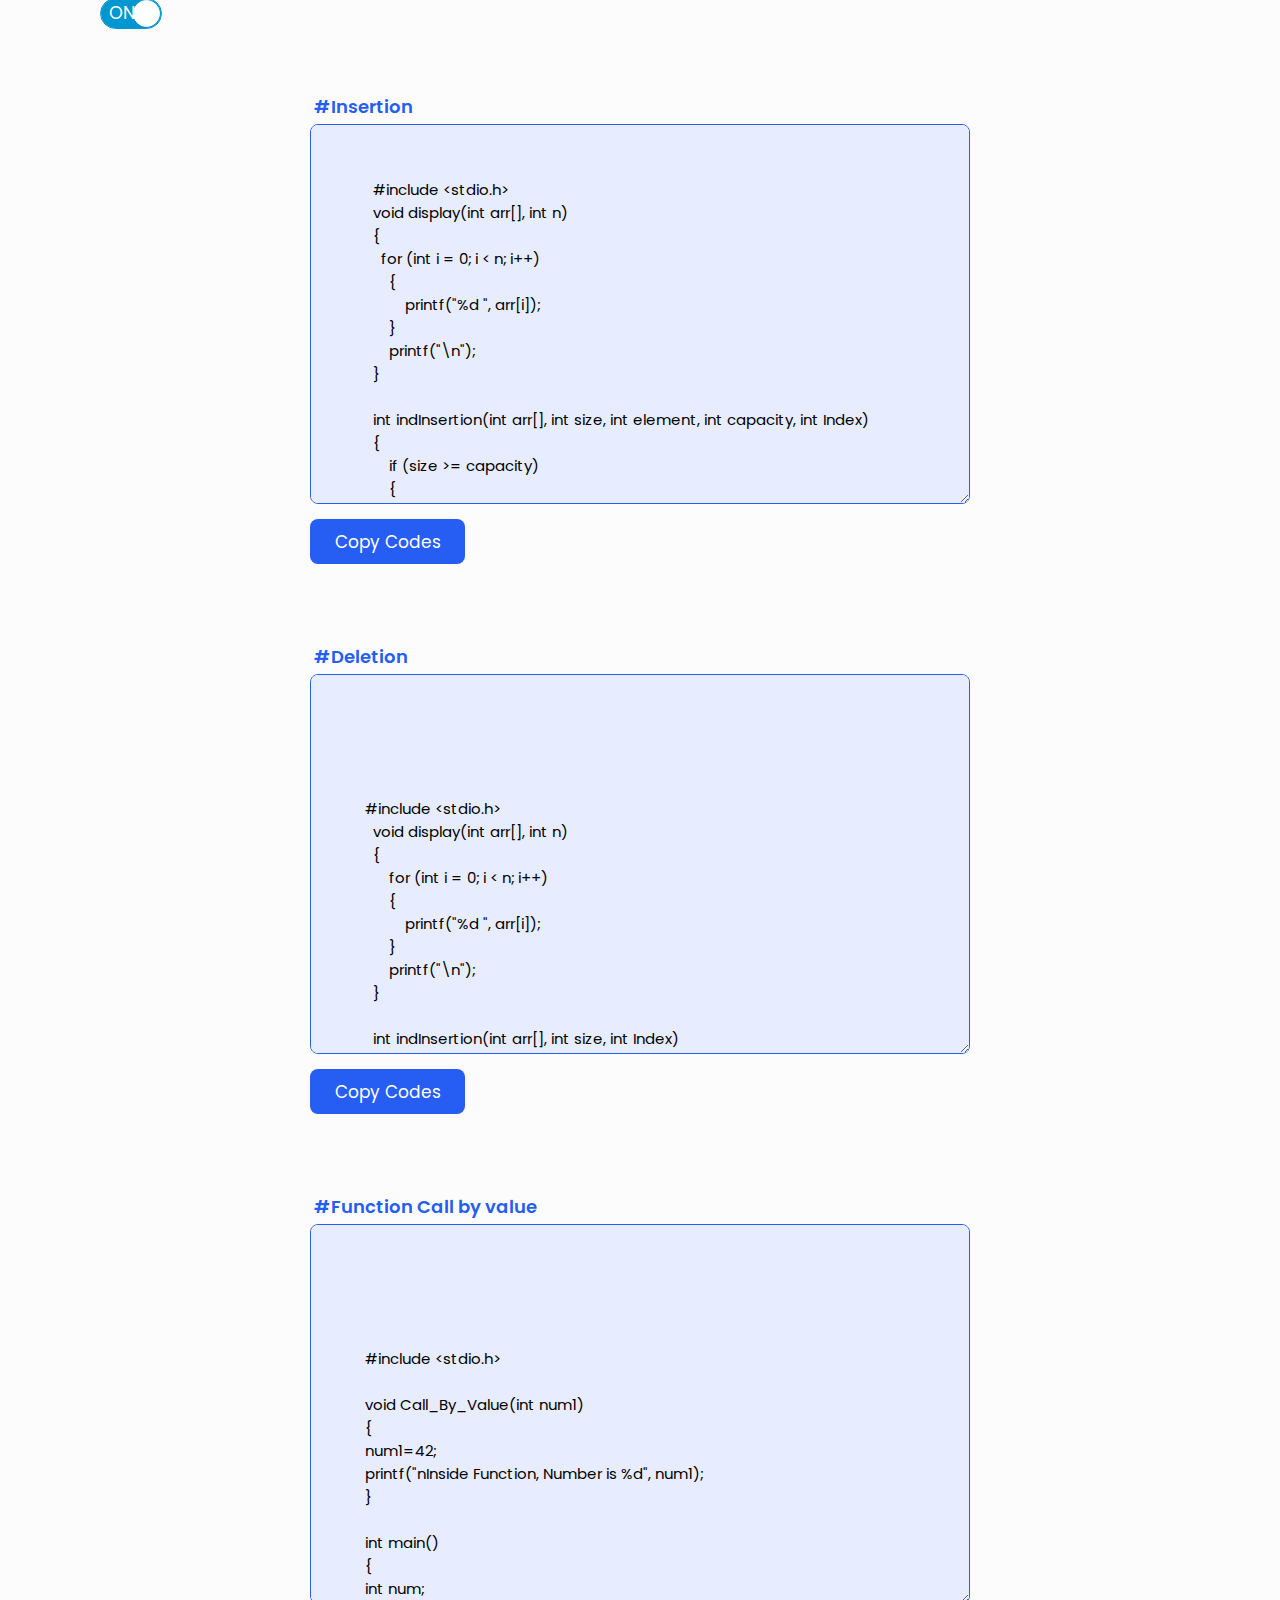
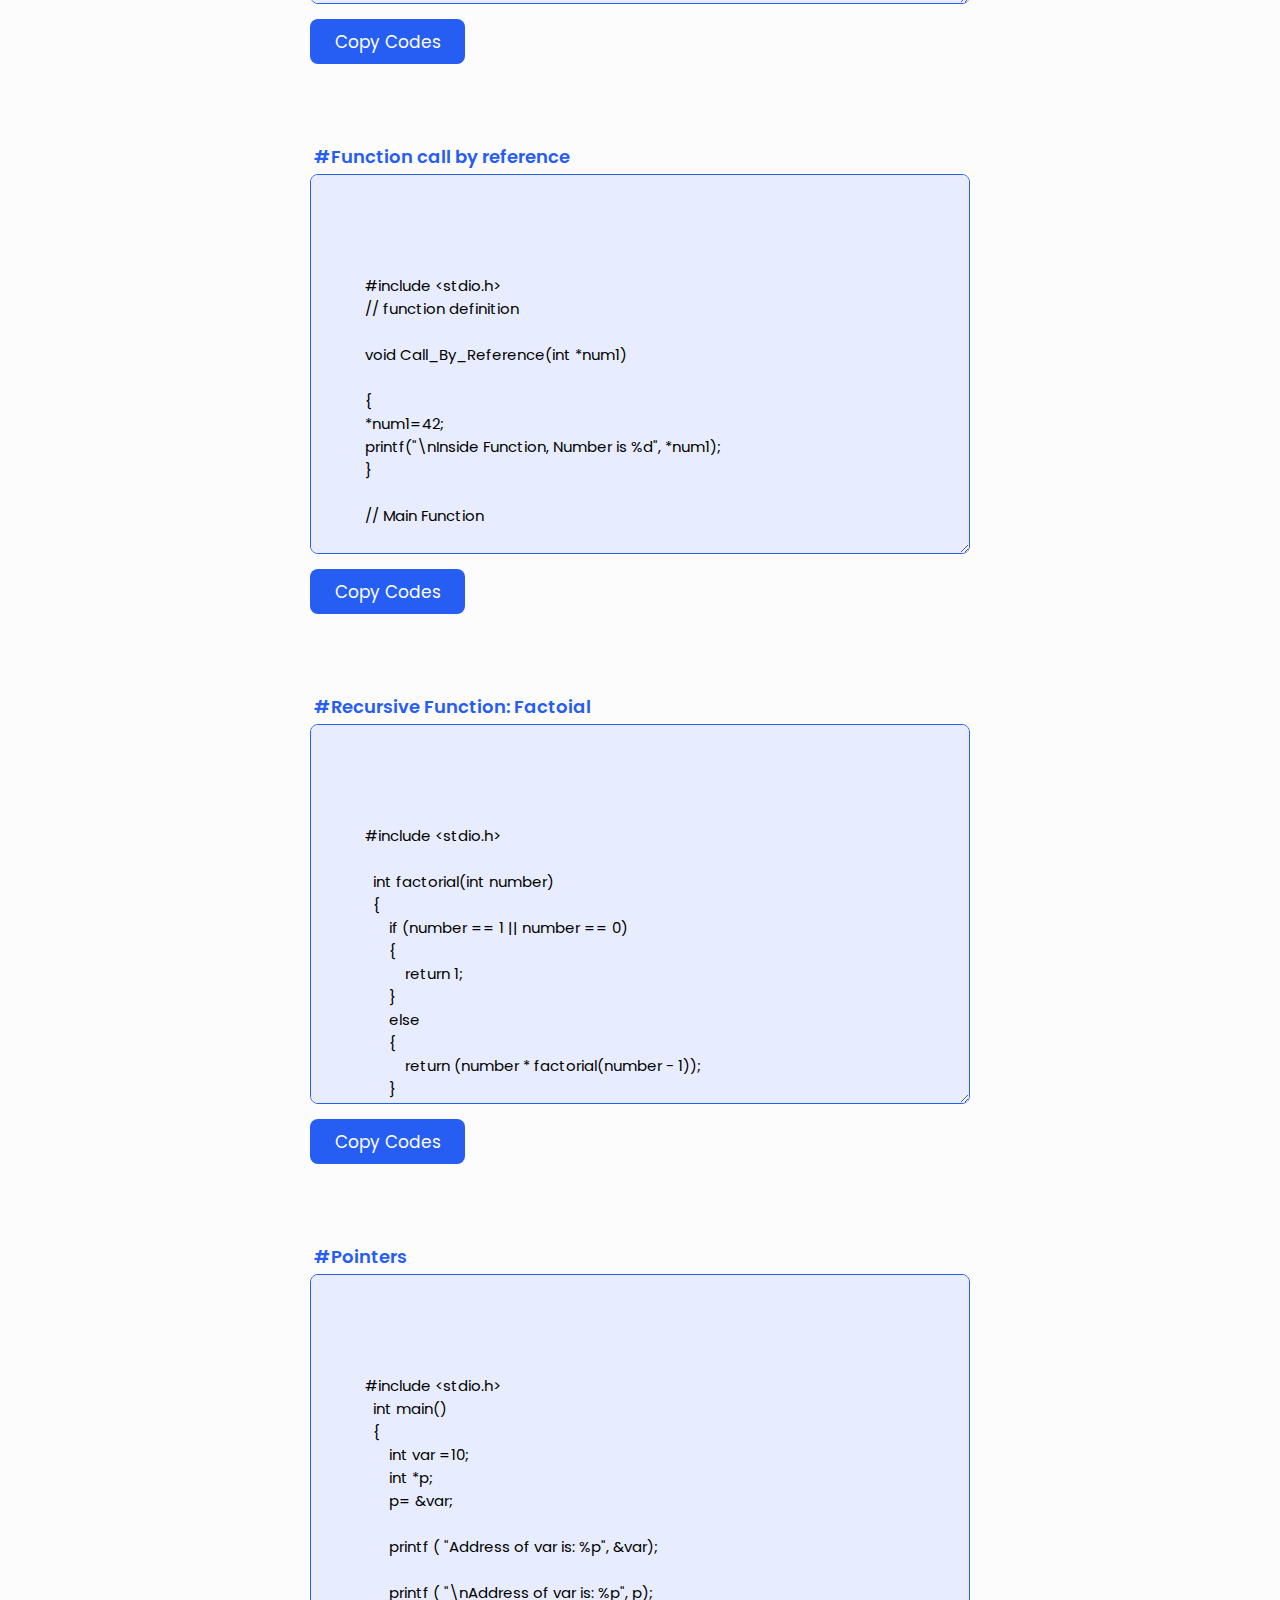
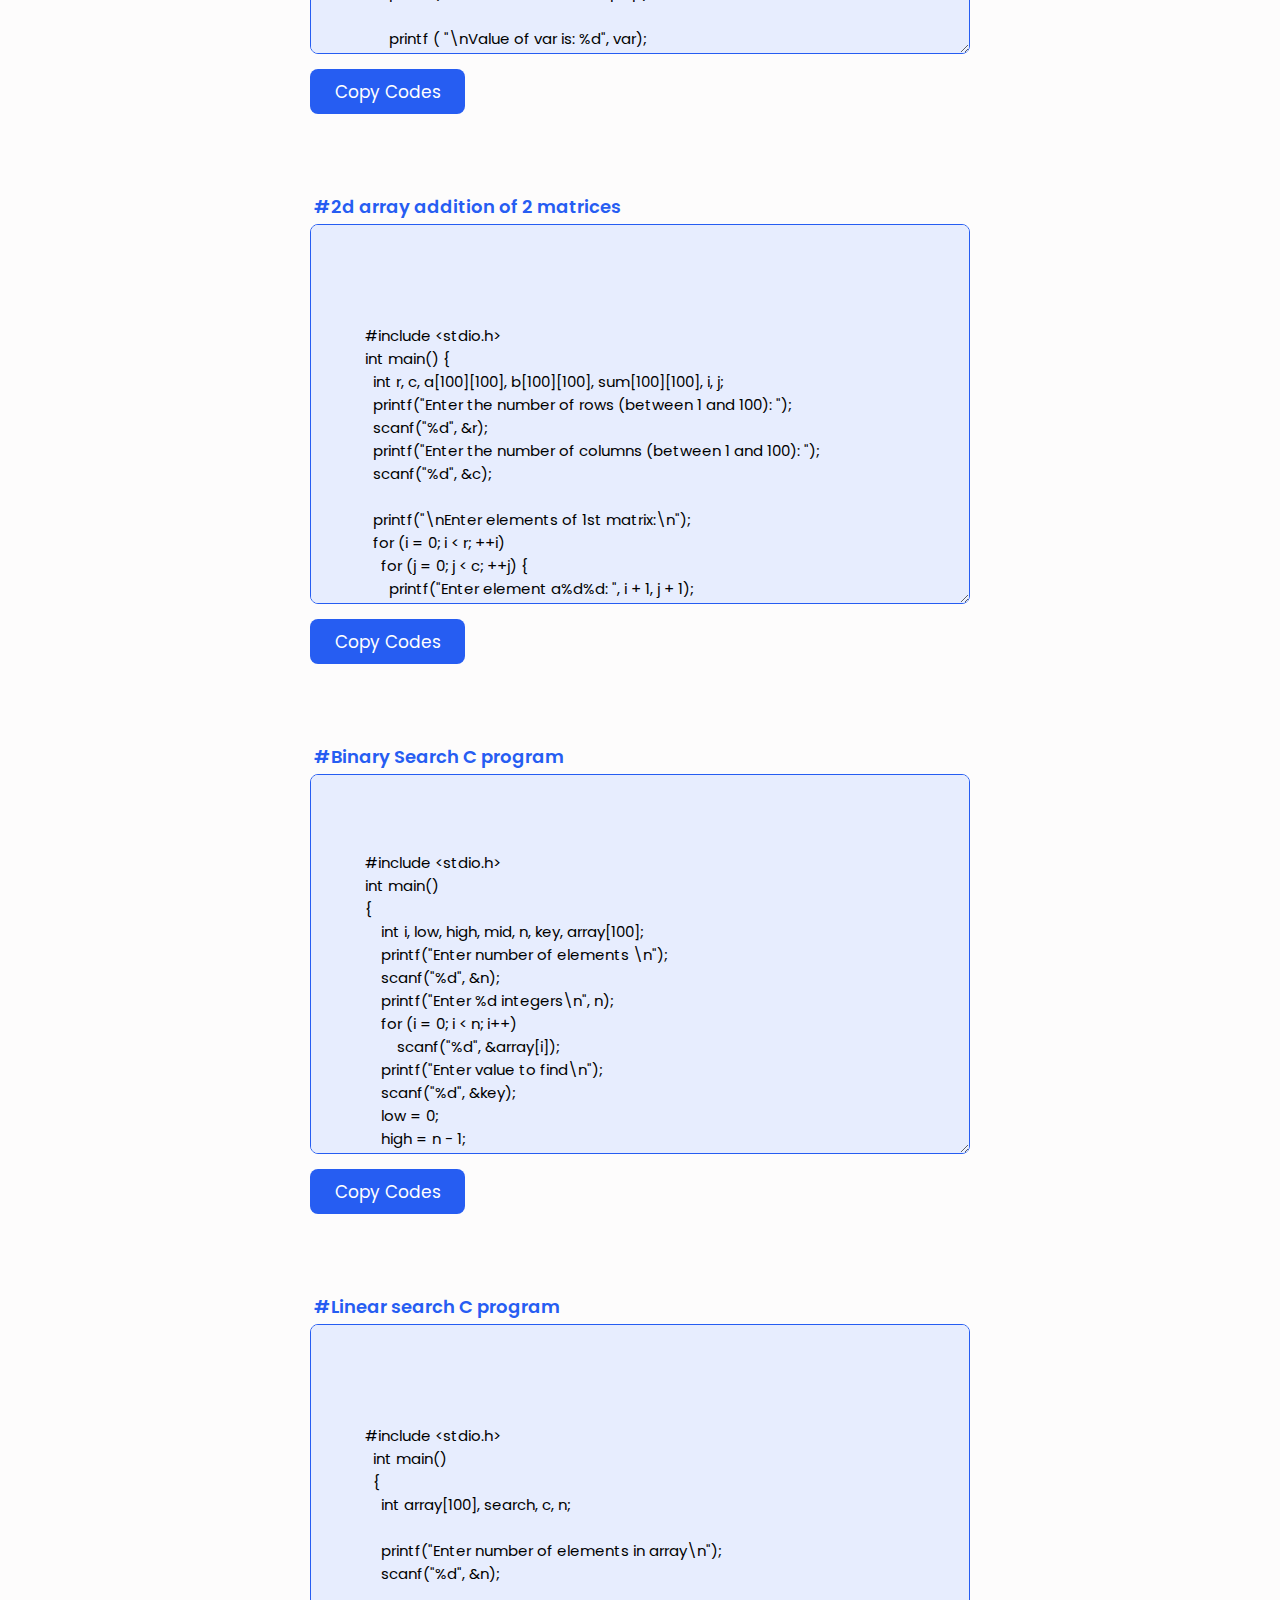
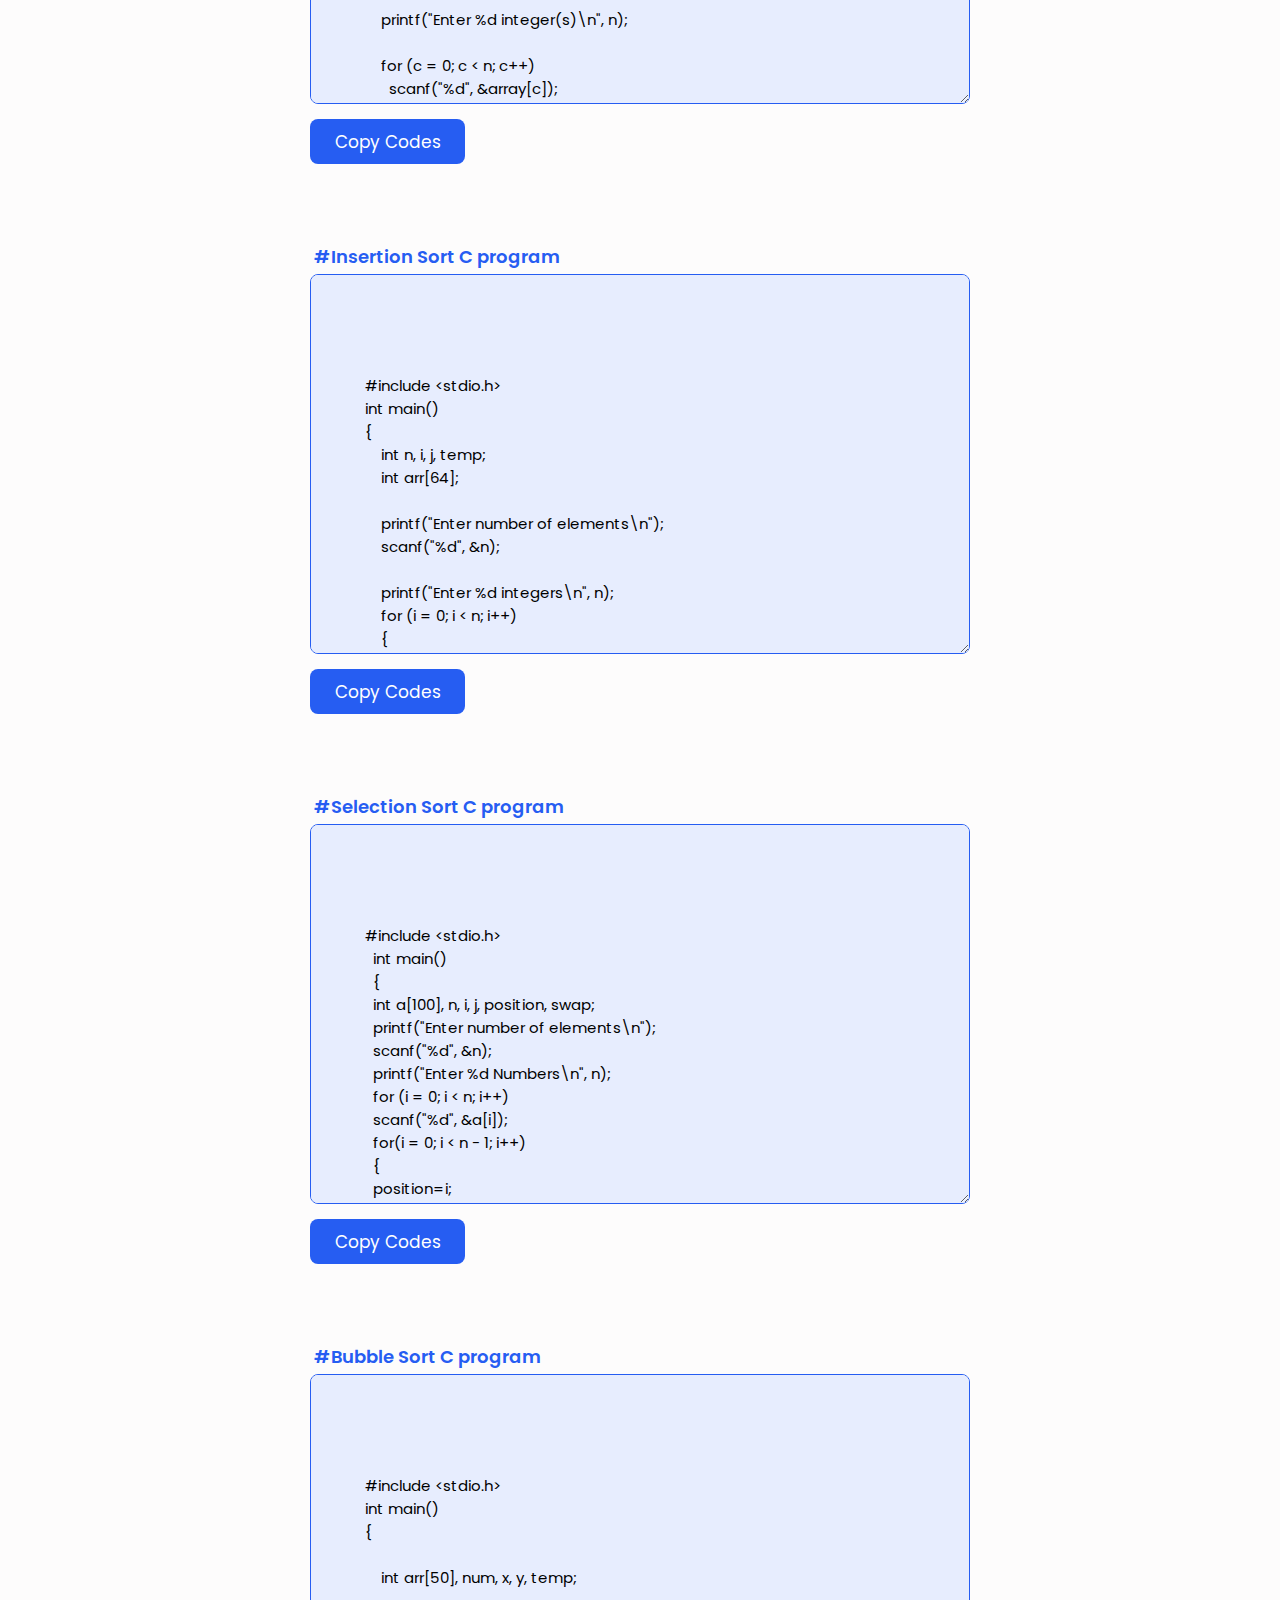
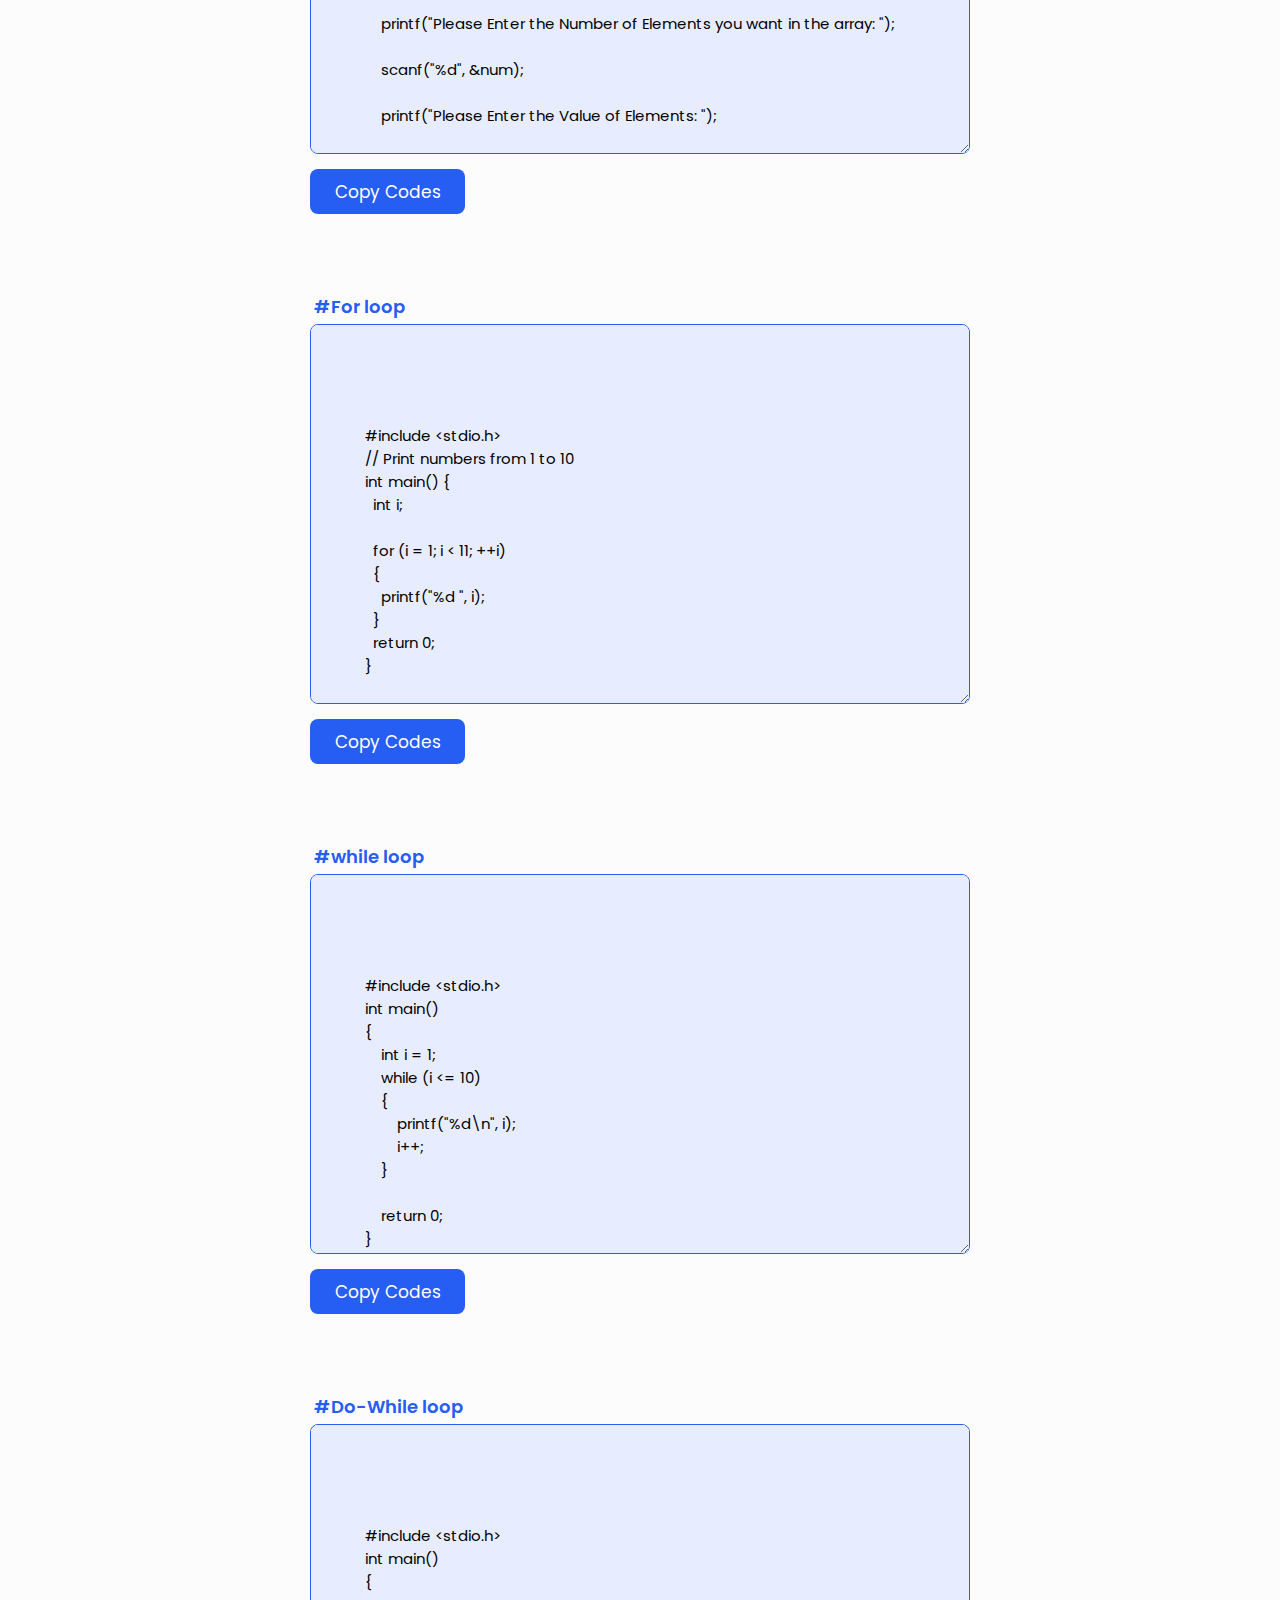
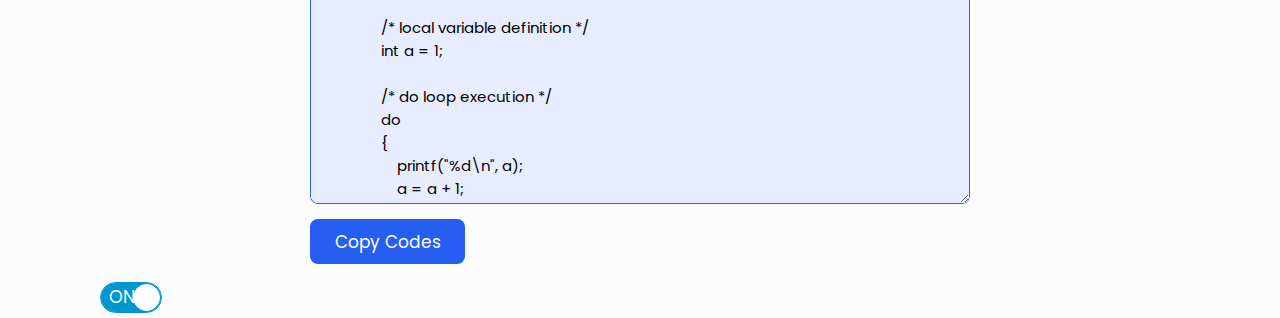
<file: index.html>
<!DOCTYPE html>
<html>
  <head>
    <meta charset="utf-8" />
    <meta name="viewport" content="width=device-width" />
    <title>C Compiler</title>
    <link href="style3.css" rel="stylesheet" type="text/css" />

    <link rel="icon" href="img\c_original_logo_icon_146611.svg"> 
  </head>
  <body>
    
    
<p>
  <label class="toggleSwitch large" onclick="document.getElementById('demo').innerHTML = 'This is C Compiler'">
  <label class="toggleSwitch large" onclick="document.getElementById('demo').innerHTML = 'This is C Compiler'">
        <input type="checkbox" checked />
        <span>
            <span>OFF</span>
            <span>ON</span>
            
        </span>
        <a></a>
    </label>
</p>
    <div id="demo">

     <div  class="content">
      <div class="text-boxes">
      <div class="text-box Box1">
        <div class="topic">#Insertion</div>
        <textarea id="Box1" readonly > 
        #include &lt;stdio.h&gt;
        void display(int arr[], int n)
        {
          for (int i = 0; i < n; i++)
            {
                printf("%d ", arr[i]);
            }
            printf("\n");
        }
        
        int indInsertion(int arr[], int size, int element, int capacity, int Index)
        {
            if (size >= capacity)
            {
                return -1;
            }
            for (int i = size - 1; i >= Index; i--)
            {
                arr[i + 1] = arr[i];
            }
            arr[Index] = element;
            return 1;
        }
        int main()
        {
            int arr[100] = {1, 2, 3, 4, 95};
            int size = 5;
            int element = 45;
            int Index = 3;
            display(arr, size);
            indInsertion(arr, size, element,100, Index);
            size += 1;
            display(arr, size);
            return 0;
        }
        
       </textarea>
      <button id="Button1">Copy Codes</button>
    </div>
  </div></div>

  <div  class="content"><div class="text-boxes">
      <div class="text-box Box2">
        <div class="topic">#Deletion</div>
        <textarea id="Box2" readonly > 
      
      
      
      #include &lt;stdio.h&gt;
        void display(int arr[], int n)
        {
            for (int i = 0; i < n; i++)
            {
                printf("%d ", arr[i]);
            }
            printf("\n");
        }
        
        int indInsertion(int arr[], int size, int Index)
        {
        
            for (int i = Index; i < size - 1; i++)
            {
                arr[i] = arr[i + 1];
            }
        }
        int main()
        {
            int arr[100] = {1, 2, 3, 4, 95};
            int size = 5;
            int element = 45;
            int Index = 3;
            display(arr, size);
            indInsertion(arr, size, Index);
            size -= 1;
            display(arr, size);
            return 0;
        }
         </textarea>
      <button id="Button2">Copy Codes</button></div></div></div>
      
       <div  class="content"></div><div class="text-boxes">
        <div class="text-box Box3">
          <div class="topic">#Function Call by value</div>
          <textarea id="Box3" readonly > 
        
      
      
      #include &lt;stdio.h&gt;
      
      void Call_By_Value(int num1)
      {
      num1=42;
      printf("nInside Function, Number is %d", num1);
      }

      int main()
      {
      int num;
      num=24;
      printf("nBefore Function, Number is %d", num);

      Call_By_Value(num);

      printf("nAfter Function, Number is %dn", num);

      return 0;
      }
      </textarea>
      <button id="Button3">Copy Codes</button></div></div>
      
      <div  class="content"></div><div class="text-boxes">
        <div class="text-box Box4">
          <div class="topic">#Function call by reference</div>
          <textarea id="Box4" readonly > 
        
      
      #include &lt;stdio.h&gt;
      // function definition

      void Call_By_Reference(int *num1)

      {
      *num1=42;
      printf("\nInside Function, Number is %d", *num1);
      }

      // Main Function

      int main()
      {
      int num;
      num=24;
      printf("\nBefore Function, Number is %d", num);

      Call_By_Reference(&num);

      printf("\nAfter Function, Number is %d", num);

      return 0;
      }
      </span> </textarea>
      <button id="Button4">Copy Codes</button></div></div>
      
      <div  class="content"></div><div class="text-boxes">
        <div class="text-box Box5">
          <div class="topic">#Recursive Function: Factoial</div>
          <textarea id="Box5" readonly > 
        
      
      #include &lt;stdio.h&gt;

        int factorial(int number)
        {
            if (number == 1 || number == 0)
            {
                return 1;
            }
            else
            {
                return (number * factorial(number - 1));
            }
        }
        int main()
        {
            int num;
            printf("Enter the number you want the factorial of\n");
            scanf("%d", &num);
            printf("The factorial of %d is %d\n", num, factorial(num));
        
            return 0;
        }
         </textarea>
      <button id="Button5">Copy Codes</button></div></div>
      
      <div  class="content"></div><div class="text-boxes">
        <div class="text-box Box6">
          <div class="topic">#Pointers
          </div>
          <textarea id="Box6" readonly > 
        
      
      #include &lt;stdio.h&gt;
        int main()
        {
            int var =10;
            int *p;
            p= &var;
        
            printf ( "Address of var is: %p", &var);
        
            printf ( "\nAddress of var is: %p", p);
        
            printf ( "\nValue of var is: %d", var);
        
            printf ( "\nValue of var is: %d", *p);
        
            printf ( "\nValue of var is: %d", *( &var));
        
            printf( "\nValue of pointer p is: %p", p);
        
            printf ( "\nAddress of pointer p is: %p", &p);
        
            return 0;
        }
         </textarea>
      <button id="Button6">Copy Codes</button></div></div>
      
      <div  class="content"></div><div class="text-boxes">
        <div class="text-box Box7">
          <div class="topic">#2d array addition of 2 matrices</div>
          <textarea id="Box7" readonly > 
        
      
      #include &lt;stdio.h&gt;
      int main() {
        int r, c, a[100][100], b[100][100], sum[100][100], i, j;
        printf("Enter the number of rows (between 1 and 100): ");
        scanf("%d", &r);
        printf("Enter the number of columns (between 1 and 100): ");
        scanf("%d", &c);
      
        printf("\nEnter elements of 1st matrix:\n");
        for (i = 0; i < r; ++i)
          for (j = 0; j < c; ++j) {
            printf("Enter element a%d%d: ", i + 1, j + 1);
            scanf("%d", &a[i][j]);
          }
      
        printf("Enter elements of 2nd matrix:\n");
        for (i = 0; i < r; ++i)
          for (j = 0; j < c; ++j) {
            printf("Enter element b%d%d: ", i + 1, j + 1);
            scanf("%d", &b[i][j]);
          }
      
        // adding two matrices
        for (i = 0; i < r; ++i)
          for (j = 0; j < c; ++j) {
            sum[i][j] = a[i][j] + b[i][j];
          }
      
        // printing the result
        printf("\nSum of two matrices: \n");
        for (i = 0; i < r; ++i)
          for (j = 0; j < c; ++j) {
            printf("%d   ", sum[i][j]);
            if (j == c - 1) {
              printf("\n\n");
            }
          }
      
        return 0;
      }
       </textarea>
      <button id="Button7">Copy Codes</button></div></div>
      
      <div  class="content"></div><div class="text-boxes">
        <div class="text-box Box8">
          <div class="topic">#Binary Search C program</div>
          <textarea id="Box8" readonly > 
        
      #include &lt;stdio.h&gt;
      int main()
      {
          int i, low, high, mid, n, key, array[100];
          printf("Enter number of elements \n");
          scanf("%d", &n);
          printf("Enter %d integers\n", n);
          for (i = 0; i < n; i++)
              scanf("%d", &array[i]);
          printf("Enter value to find\n");
          scanf("%d", &key);
          low = 0;
          high = n - 1;
          mid = (low + high) / 2;
          while (low <= high)
          {
              if (array[mid] < key)
                  low = mid + 1;
              else if (array[mid] == key)
              {
                  printf("%d found at location %d.\n", key, mid + 1);
                  break;
              }
              else
                  high = mid - 1;
              mid = (low + high) / 2;
          }
          if (low > high)
              printf("Not found! %d isn't present in the list.\n", key);
          return 0;
      }
       </textarea>
      <button id="Button8">Copy Codes</button></div></div>
      
      <div  class="content"></div><div class="text-boxes">
        <div class="text-box Box9">
          <div class="topic">#Linear search C program</div>
          <textarea id="Box9" readonly > 
        
    
      #include &lt;stdio.h&gt;
        int main()
        {
          int array[100], search, c, n;
        
          printf("Enter number of elements in array\n");
          scanf("%d", &n);
        
          printf("Enter %d integer(s)\n", n);
        
          for (c = 0; c < n; c++)
            scanf("%d", &array[c]);
        
          printf("Enter a number to search\n");
          scanf("%d", &search);
        
          for (c = 0; c < n; c++)
          {
            if (array[c] == search)    /* If required element is found */
            {
              printf("%d is present at location %d.\n", search, c+1);
              break;
            }
          }
          if (c == n)
            printf("%d isn't present in the array.\n", search);
        
          return 0;
        }
         </textarea>
        <button id="Button9">Copy Codes</button></div></div>
        
        
       <div  class="content"></div><div class="text-boxes">
        <div class="text-box Box10">
          <div class="topic">#Insertion Sort C program</div>
          <textarea id="Box10" readonly > 
        
    
      #include &lt;stdio.h&gt;
      int main()
      {
          int n, i, j, temp;
          int arr[64];
      
          printf("Enter number of elements\n");
          scanf("%d", &n);
      
          printf("Enter %d integers\n", n);
          for (i = 0; i < n; i++)
          {
              scanf("%d", &arr[i]);
          }
          for (i = 1 ; i <= n - 1; i++)
          {
            j = i;
                  while ( j > 0 && arr[j-1] > arr[j])
                  {	        
                      temp     = arr[j];
                      arr[j]   = arr[j-1];
                      arr[j-1] = temp;
                      j--;
                  }
          }
          printf("Sorted list in ascending order:\n");
          for (i = 0; i <= n - 1; i++)
          {
              printf("%d\n", arr[i]);
          }
          return 0;
      }
       </textarea>
      <button id="Button10">Copy Codes</button></div></div>
      
       <div  class="content"></div><div class="text-boxes">
        <div class="text-box Box11">
          <div class="topic">#Selection Sort C program</div>
          <textarea id="Box11" readonly > 
        
    
      #include &lt;stdio.h&gt;
        int main()
        {
        int a[100], n, i, j, position, swap;
        printf("Enter number of elements\n");
        scanf("%d", &n);
        printf("Enter %d Numbers\n", n);
        for (i = 0; i < n; i++)
        scanf("%d", &a[i]);
        for(i = 0; i < n - 1; i++)
        {
        position=i;
        for(j = i + 1; j < n; j++)
        {
        if(a[position] > a[j])
        position=j;
        }
        if(position != i)
        {
        swap=a[i];
        a[i]=a[position];
        a[position]=swap;
        }
        }
        printf("Sorted Array:\n");
        for(i = 0; i < n; i++)
        printf("%d\n", a[i]);
        return 0;
        }
        
       </textarea>
      <button id="Button11">Copy Codes</button></div></div>
       <div  class="content"></div><div class="text-boxes">
        <div class="text-box Box12">
          <div class="topic">#Bubble Sort C program</div>
          <textarea id="Box12" readonly > 
        
     
      #include &lt;stdio.h&gt;
      int main()
      {
      
          int arr[50], num, x, y, temp;
      
          printf("Please Enter the Number of Elements you want in the array: ");
      
          scanf("%d", &num);
      
          printf("Please Enter the Value of Elements: ");
      
          for (x = 0; x < num; x++)
      
              scanf("%d", &arr[x]);
      
          for (x = 0; x < num - 1; x++)
          {
      
              for (y = 0; y < num - x - 1; y++)
              {
      
                  if (arr[y] > arr[y + 1])
                  {
      
                      temp = arr[y];
      
                      arr[y] = arr[y + 1];
      
                      arr[y + 1] = temp;
                  }
              }
          }
      
          printf("Array after implementing bubble sort: ");
      
          for (x = 0; x < num; x++)
          {
      
              printf("%d ", arr[x]);
          }
      
          return 0;
      }
      
      </textarea>
      <button id="Button12">Copy Codes</button></div></div>
       <div  class="content"></div><div class="text-boxes">
        <div class="text-box Box13">
          <div class="topic">#For loop</div>
          <textarea id="Box13" readonly > 
        
     
      #include &lt;stdio.h&gt;
      // Print numbers from 1 to 10
      int main() {
        int i;

        for (i = 1; i < 11; ++i)
        {
          printf("%d ", i);
        }
        return 0;
      }
      
       </textarea>
      <button id="Button13">Copy Codes</button></div></div>
       <div  class="content"></div><div class="text-boxes">
        <div class="text-box Box14">
          <div class="topic">#while loop</div>
          <textarea id="Box14" readonly > 
        
     
      #include &lt;stdio.h&gt;
      int main()
      {
          int i = 1;
          while (i <= 10)
          {
              printf("%d\n", i);
              i++;
          }

          return 0;
      }
      
      </textarea>
      <button id="Button14">Copy Codes</button></div></div>
       <div class="content"></div><div class="text-boxes">
        <div class="text-box Box15">
          <div class="topic">#Do-While loop</div>
          <textarea id="Box15" readonly > 
        
     
      #include &lt;stdio.h&gt;
      int main()
      {

          /* local variable definition */
          int a = 1;

          /* do loop execution */
          do
          {
              printf("%d\n", a);
              a = a + 1;
          } while (a <= 10);

          return 0;
      }
      
      </textarea>
      <button id="Button15">Copy Codes</button></div></div>
      <p>
        <label class="toggleSwitch large" onclick="document.getElementById('demo').innerHTML = 'This is C Compiler'">
        <label class="toggleSwitch large" onclick="document.getElementById('demo').innerHTML = 'This is C Compiler'">
              <input type="checkbox" checked />
              <span>
                  <span>OFF</span>
                  <span>ON</span>
                  
              </span>
              <a></a>
          </label>
      </p>
      
    
    <script>
    
      // HTML BOx JS Code
        let Box1 = document.getElementById("Box1");
        let Button1 = document.getElementById("Button1");
    
        Button1.onclick = function() {
          Box1.select();
          document.execCommand("copy");
          Button1.innerText = "Codes Copied"
        }
    
        // CSS Box Js Code
          let Box2 = document.getElementById("Box2");
          let Button2 = document.getElementById("Button2");
    
          Button2.onclick = function() {
            Box2.select();
            document.execCommand("copy");
            Button2.innerText = "Codes Copied"
          }
          let Box3 = document.getElementById("Box3");
          let Button3 = document.getElementById("Button3");
    
          Button3.onclick = function() {
            Box3.select();
            document.execCommand("copy");
            Button3.innerText = "Codes Copied"
          }
          
          let Box4 = document.getElementById("Box4");
          let Button4 = document.getElementById("Button4");
    
          Button4.onclick = function() {
            Box4.select();
            document.execCommand("copy");
            Button4.innerText = "Codes Copied"
          }
          
          let Box5 = document.getElementById("Box5");
          let Button5 = document.getElementById("Button5");
    
          Button5.onclick = function() {
            Box5.select();
            document.execCommand("copy");
            Button5.innerText = "Codes Copied"
          }
          
          let Box6 = document.getElementById("Box6");
          let Button6 = document.getElementById("Button6");
    
          Button6.onclick = function() {
            Box6.select();
            document.execCommand("copy");
            Button6.innerText = "Codes Copied"
          }
          
          let Box7 = document.getElementById("Box7");
          let Button7 = document.getElementById("Button7");
    
          Button7.onclick = function() {
            Box7.select();
            document.execCommand("copy");
            Button7.innerText = "Codes Copied"
          }
          
          let Box8 = document.getElementById("Box8");
          let Button8 = document.getElementById("Button8");
    
          Button8.onclick = function() {
            Box8.select();
            document.execCommand("copy");
            Button8.innerText = "Codes Copied"
          }
          
          let Box9 = document.getElementById("Box9");
          let Button9 = document.getElementById("Button9");
    
          Button9.onclick = function() {
            Box9.select();
            document.execCommand("copy");
            Button9.innerText = "Codes Copied"
          }
          
          let Box10 = document.getElementById("Box10");
          let Button10 = document.getElementById("Button10");
    
          Button10.onclick = function() {
            Box10.select();
            document.execCommand("copy");
            Button10.innerText = "Codes Copied"
          }
          
          let Box11 = document.getElementById("Box11");
          let Button11 = document.getElementById("Button11");
    
          Button11.onclick = function() {
            Box11.select();
            document.execCommand("copy");
            Button11.innerText = "Codes Copied"
          }
          
          let Box12 = document.getElementById("Box12");
          let Button12 = document.getElementById("Button12");
    
          Button12.onclick = function() {
            Box12.select();
            document.execCommand("copy");
            Button12.innerText = "Codes Copied"
          }
          
          let Box13 = document.getElementById("Box13");
          let Button13 = document.getElementById("Button13");
    
          Button13.onclick = function() {
            Box13.select();
            document.execCommand("copy");
            Button13.innerText = "Codes Copied"
          }
          
          let Box14 = document.getElementById("Box14");
          let Button14 = document.getElementById("Button14");
    
          Button14.onclick = function() {
            Box14.select();
            document.execCommand("copy");
            Button14.innerText = "Codes Copied"
          }
          
          let Box15 = document.getElementById("Box15");
          let Button15 = document.getElementById("Button15");
    
          Button15.onclick = function() {
            Box15.select();
            document.execCommand("copy");
            Button15.innerText = "Codes Copied"
          }
         
          
        // JavaScript BOx JS Code
          let box3 = document.getElementById("box3");
          let JSButton = document.getElementById("JSButton");
    
          JSButton.onclick = function() {
            box3.select();
            document.execCommand("copy");
            JSButton.innerText = "Codes Copied"
          }
          
      </script>
  </body>
</html>
</file>
<file: style3.css>
/* Google Font CDN Link */
@import url('https://fonts.googleapis.com/css2?family=Poppins:wght@200;300;400;500;600;700&display=swap');
*{
  margin: 0;
  padding: 0;
  box-sizing: border-box;
  font-family: "Poppins" , sans-serif;
}
body{
  width: 100%;
  background: #fdfcfc;
}
.text-boxes{
  height: 100%;
  width: 100%;
  display: flex;
  flex-direction: column;
  align-items: center;
  padding: 0 30px;
  margin-bottom: 60px;
}
.text-boxes .text-box{
  height: 380px;
  max-width: 660px;
  width: 100%;
  margin: 55px 0;
}
.text-boxes .text-box .topic{
  font-size: 18px;
  font-weight: 600;
  color: #265df2;
  margin: 4px;
}
.text-boxes .text-box textarea{
  height: 100%;
  width: 100%;
  padding: 30px;
  font-size: 15px;
  font-weight: 400;
  outline: none;
  border: 1px solid #265df2;
  border-radius: 8px;
  background: #e7edfe;
}
.text-box textarea::-webkit-scrollbar{
  display: none;
}
.text-boxes .text-box button{
  height: 45px;
  width: 155px;
  color: #fff;
  background: #265df2;
  outline: none;
  border: none;
  border-radius: 8px;
  font-size: 17px;
  font-weight: 400;
  margin: 8px 0;
  cursor: pointer;
  transition: all 0.4s ease;
}
.text-boxes .text-box button:hover{
  background: #0e4bf1;
}
@media (max-width: 400px) {
  .text-boxes .text-box button{
    width: 100%;
  }
}
.toggleSwitch span span {
  display: none;
}

@media only screen {
  .toggleSwitch {
    display: inline-block;
    height: 18px;
    position: relative;
    overflow: visible;
    padding: 0;
    margin-left: 50px;
    cursor: pointer;
    width: 40px;
      user-select: none;
  }
  .toggleSwitch * {
    -webkit-box-sizing: border-box;
    -moz-box-sizing: border-box;
    box-sizing: border-box;
  }
  .toggleSwitch label,
  .toggleSwitch > span {
    line-height: 20px;
    height: 20px;
    vertical-align: middle;
  }
  .toggleSwitch input:focus ~ a,
  .toggleSwitch input:focus + label {
    outline: none;
  }
  .toggleSwitch label {
    position: relative;
    z-index: 3;
    display: block;
    width: 100%;
  }
  .toggleSwitch input {
    position: absolute;
    opacity: 0;
    z-index: 5;
  }
  .toggleSwitch > span {
    position: absolute;
    left: -50px;
    width: 100%;
    margin: 0;
    padding-right: 50px;
    text-align: left;
    white-space: nowrap;
  }
  .toggleSwitch > span span {
    position: absolute;
    top: 0;
    left: 0;
    z-index: 5;
    display: block;
    width: 50%;
    margin-left: 50px;
    text-align: left;
    font-size: 0.9em;
    width: 100%;
    left: 15%;
    top: -1px;
    opacity: 0;
  }
  .toggleSwitch a {
    position: absolute;
    right: 50%;
    z-index: 4;
    display: block;
    height: 100%;
    padding: 0;
    left: 2px;
    width: 18px;
    background-color: #fff;
    border: 1px solid #CCC;
    border-radius: 100%;
    -webkit-transition: all 0.2s ease-out;
    -moz-transition: all 0.2s ease-out;
    transition: all 0.2s ease-out;
    box-shadow: 0 1px 2px rgba(0, 0, 0, 0.05);
  }
  .toggleSwitch > span span:first-of-type {
    color: #ccc;
    opacity: 1;
    left: 45%;
  }
  .toggleSwitch > span:before {
    content: '';
    display: block;
    width: 100%;
    height: 100%;
    position: absolute;
    left: 50px;
    top: -2px;
    background-color: #fafafa;
    border: 1px solid #ccc;
    border-radius: 30px;
    -webkit-transition: all 0.2s ease-out;
    -moz-transition: all 0.2s ease-out;
    transition: all 0.2s ease-out;
  }
  .toggleSwitch input:checked ~ a {
    border-color: #fff;
    left: 100%;
    margin-left: -8px;
  }
  .toggleSwitch input:checked ~ span:before {
    border-color: #0097D1;
    box-shadow: inset 0 0 0 30px #0097D1;
  }
  .toggleSwitch input:checked ~ span span:first-of-type {
    opacity: 0;
  }
  .toggleSwitch input:checked ~ span span:last-of-type {
    opacity: 1;
    color: #fff;
  }
  /* Switch Sizes */
  .toggleSwitch.large {
    width: 60px;
    height: 27px;
  }
  .toggleSwitch.large a {
    width: 27px;
  }
  .toggleSwitch.large > span {
    height: 29px;
    line-height: 28px;
  }
  .toggleSwitch.large input:checked ~ a {
    left: 41px;
  }
  .toggleSwitch.large > span span {
    font-size: 1.1em;
  }
  .toggleSwitch.large > span span:first-of-type {
    left: 50%;
  }
  .toggleSwitch.xlarge {
    width: 80px;
    height: 36px;
  }
  .toggleSwitch.xlarge a {
    width: 36px;
  }
  .toggleSwitch.xlarge > span {
    height: 38px;
    line-height: 37px;
  }
  .toggleSwitch.xlarge input:checked ~ a {
    left: 52px;
  }
  .toggleSwitch.xlarge > span span {
    font-size: 1.4em;
  }
  .toggleSwitch.xlarge > span span:first-of-type {
    left: 50%;
  }
}
</file>
